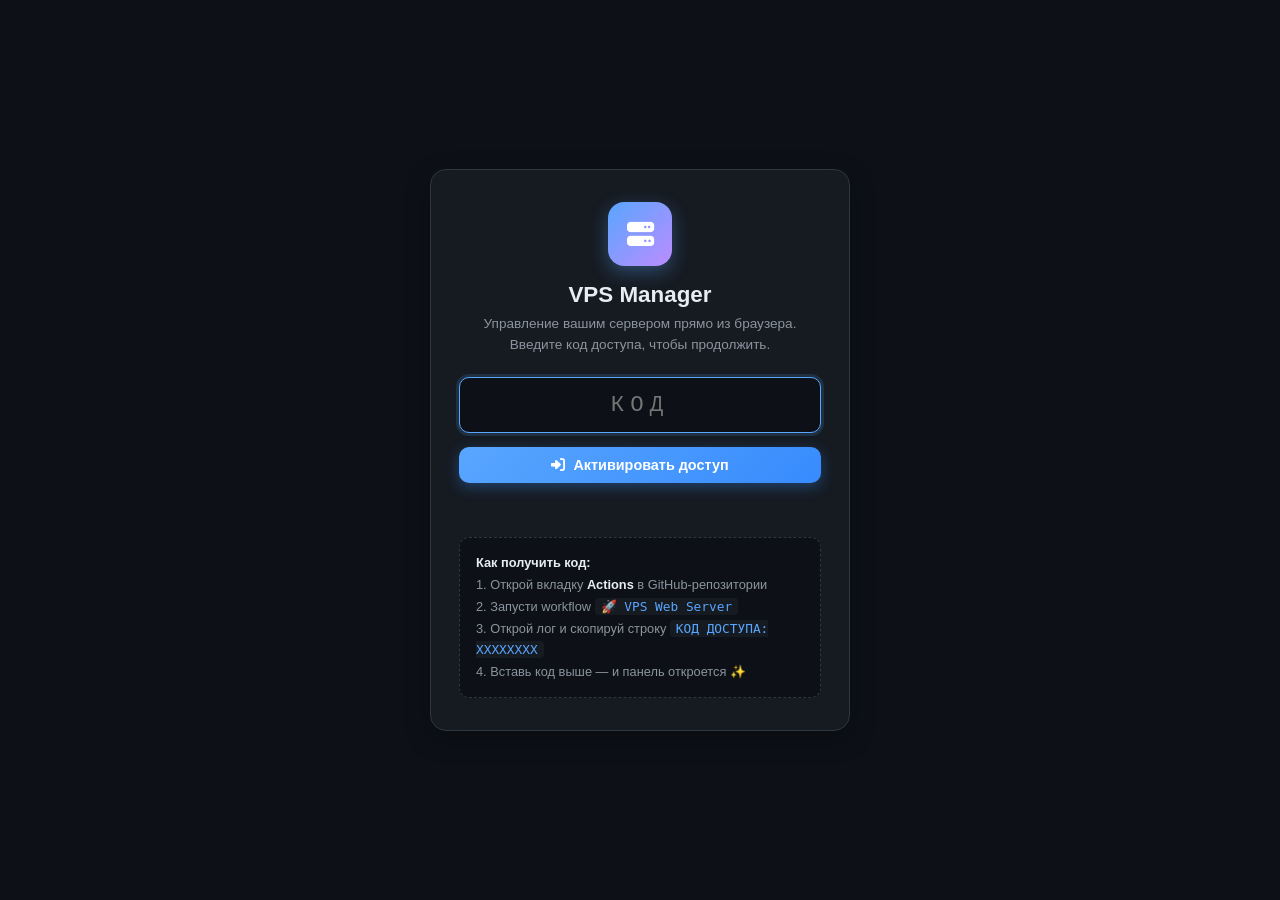
<file: web/index.html>
<!DOCTYPE html>
<html lang="ru">
<head>
    <meta charset="UTF-8">
    <meta name="viewport" content="width=device-width, initial-scale=1.0">
    <title>VPS Manager — управление сервером</title>
    <meta name="description" content="Веб-панель управления VPS через GitHub Actions. Без Telegram бота.">
    <link rel="icon" href="data:image/svg+xml,<svg xmlns='http://www.w3.org/2000/svg' viewBox='0 0 100 100'><text y='.9em' font-size='90'>🖥️</text></svg>">
    <link rel="stylesheet" href="https://cdnjs.cloudflare.com/ajax/libs/font-awesome/6.5.1/css/all.min.css">
    <link rel="stylesheet" href="css/style.css">
</head>
<body>

<!-- ============================================================ -->
<!-- ЭКРАН АВТОРИЗАЦИИ (ввод кода из GitHub Actions)              -->
<!-- ============================================================ -->
<div class="auth-screen" id="authScreen">
    <div class="auth-card">
        <div class="auth-logo"><i class="fas fa-server"></i></div>
        <h1>VPS Manager</h1>
        <p class="subtitle">Управление вашим сервером прямо из браузера.<br>Введите код доступа, чтобы продолжить.</p>

        <input type="text" class="code-input" id="codeInput" placeholder="КОД" maxlength="8" autocomplete="off" spellcheck="false">
        <button class="btn primary block" id="activateBtn">
            <i class="fas fa-right-to-bracket"></i> Активировать доступ
        </button>
        <div class="auth-error" id="authError"></div>

        <div class="howto">
            <b>Как получить код:</b><br>
            1. Открой вкладку <b>Actions</b> в GitHub-репозитории<br>
            2. Запусти workflow <code>🚀 VPS Web Server</code><br>
            3. Открой лог и скопируй строку <code>КОД ДОСТУПА: XXXXXXXX</code><br>
            4. Вставь код выше — и панель откроется ✨
        </div>
    </div>
</div>

<!-- ============================================================ -->
<!-- ОСНОВНОЙ ИНТЕРФЕЙС                                           -->
<!-- ============================================================ -->
<div class="app" id="app">

    <!-- Шапка -->
    <header class="header">
        <div class="brand">
            <div class="logo"><i class="fas fa-server"></i></div>
            <div>
                <div class="title">VPS Manager</div>
                <div class="sub" id="hostLabel">GitHub Actions Runner</div>
            </div>
        </div>

        <span class="status-pill" id="statusPill">
            <span class="dot"></span><span id="statusText">онлайн</span>
        </span>

        <div class="spacer"></div>

        <span class="timer-chip" id="timerChip" title="До конца доступа">
            <i class="far fa-clock"></i> <span id="timerText">--:--</span>
        </span>
        <span class="ip-chip" id="ipChip" title="Скопировать IP">
            <i class="fas fa-globe"></i> <span id="ipText">—</span>
        </span>
        <button class="btn danger" id="revokeBtn" title="Отозвать доступ">
            <i class="fas fa-user-slash"></i>
        </button>
    </header>

    <!-- Навигация -->
    <nav class="nav">
        <button class="nav-btn active" data-page="dashboard"><i class="fas fa-gauge-high"></i> Дашборд</button>
        <button class="nav-btn" data-page="files"><i class="fas fa-folder-tree"></i> Файлы</button>
        <button class="nav-btn" data-page="terminal"><i class="fas fa-terminal"></i> Терминал</button>
    </nav>

    <!-- Контент -->
    <main class="content">

        <!-- ============ ДАШБОРД ============ -->
        <section class="page active" id="page-dashboard">
            <div class="grid cols-4">
                <div class="metric">
                    <div class="label"><i class="fas fa-microchip"></i> CPU</div>
                    <div class="value" id="mCpu">—</div>
                    <div class="bar"><div class="cpu-fill" id="cpuBar" style="width:0%"></div></div>
                    <div class="hint" id="coresHint">ядер: —</div>
                </div>
                <div class="metric">
                    <div class="label"><i class="fas fa-memory"></i> Память</div>
                    <div class="value" id="mRam">—</div>
                    <div class="bar"><div class="ram-fill" id="ramBar" style="width:0%"></div></div>
                    <div class="hint" id="ramHint">из — МБ</div>
                </div>
                <div class="metric">
                    <div class="label"><i class="fas fa-hard-drive"></i> Диск</div>
                    <div class="value" id="mDisk">—</div>
                    <div class="bar"><div class="disk-fill" id="diskBar" style="width:0%"></div></div>
                    <div class="hint" id="diskHint">— / —</div>
                </div>
                <div class="metric">
                    <div class="label"><i class="fas fa-stopwatch"></i> Uptime</div>
                    <div class="value" id="mUptime">—</div>
                    <div class="bar"><div class="cpu-fill" style="width:100%"></div></div>
                    <div class="hint" id="timeHint">—</div>
                </div>
            </div>

            <div class="grid cols-2" style="margin-top:14px">
                <div class="card">
                    <div class="card-title"><i class="fas fa-circle-info" style="color:var(--accent)"></i> Информация о сервере</div>
                    <div class="card-body">
                        <ul class="info-list">
                            <li><span class="k">ОС</span><span class="v" id="iOs">—</span></li>
                            <li><span class="k">Ядро</span><span class="v mono" id="iKernel">—</span></li>
                            <li><span class="k">Хостнейм</span><span class="v mono" id="iHost">—</span></li>
                            <li><span class="k">Публичный IP</span><span class="v mono" id="iIp">—</span></li>
                            <li><span class="k">Текущее время</span><span class="v" id="iTime">—</span></li>
                            <li><span class="k">Доступ до</span><span class="v" id="iExpires">—</span></li>
                        </ul>
                    </div>
                </div>

                <div class="card">
                    <div class="card-title"><i class="fas fa-key" style="color:var(--success)"></i> Данные для SSH</div>
                    <div class="card-body">
                        <ul class="info-list">
                            <li><span class="k">IP-адрес</span><span class="v mono" id="sIp">—</span></li>
                            <li><span class="k">Пользователь</span><span class="v mono">runner</span></li>
                            <li><span class="k">Пароль</span><span class="v mono" id="sPass">—</span></li>
                        </ul>
                        <div class="ssh-box">
                            <span id="sshCmd">ssh runner@—</span>
                            <button class="copy-btn" onclick="copyText(document.getElementById('sshCmd').textContent)">
                                <i class="far fa-copy"></i> копировать
                            </button>
                        </div>
                    </div>
                </div>
            </div>
        </section>

        <!-- ============ ФАЙЛЫ ============ -->
        <section class="page" id="page-files">
            <div class="card">
                <div class="files-toolbar">
                    <div class="crumbs" id="crumbs"><i class="fas fa-house"></i> /</div>
                    <button class="tool-btn" onclick="goUp()"><i class="fas fa-arrow-up"></i> Наверх</button>
                    <button class="tool-btn" onclick="showNewModal('dir')"><i class="fas fa-folder-plus"></i> Папка</button>
                    <button class="tool-btn" onclick="showNewModal('file')"><i class="fas fa-file-circle-plus"></i> Файл</button>
                    <button class="tool-btn upload" onclick="document.getElementById('uploadInput').click()">
                        <i class="fas fa-upload"></i> Загрузить
                    </button>
                    <input type="file" id="uploadInput" hidden multiple>
                    <button class="tool-btn" onclick="loadFiles()"><i class="fas fa-rotate"></i></button>
                </div>
                <table class="file-table">
                    <thead>
                        <tr>
                            <th style="width:45%">Имя</th>
                            <th>Размер</th>
                            <th class="d-hide">Изменён</th>
                            <th class="d-hide">Права</th>
                            <th style="text-align:right">Действия</th>
                        </tr>
                    </thead>
                    <tbody id="fileRows">
                        <tr><td colspan="5"><div class="empty-state"><div class="big">⏳</div>Загрузка…</div></td></tr>
                    </tbody>
                </table>
            </div>
        </section>

        <!-- ============ ТЕРМИНАЛ ============ -->
        <section class="page" id="page-terminal">
            <div class="terminal">
                <div class="terminal-head">
                    <div class="term-dots"><span></span><span></span><span></span></div>
                    <div class="t-title" id="termTitle">runner@vps — bash</div>
                    <span class="running-badge" id="runBadge"><i class="fas fa-spinner spinner"></i> выполняется…</span>
                    <button class="copy-btn" onclick="clearTerminal()" title="Очистить"><i class="fas fa-eraser"></i> clear</button>
                </div>
                <div class="terminal-output" id="termOut"></div>
                <div class="terminal-input-row">
                    <span class="p">$</span>
                    <input type="text" id="termIn" placeholder="введите команду и нажмите Enter…" autocomplete="off" spellcheck="false">
                    <button class="copy-btn" onclick="sendCommand()">Выполнить <i class="fas fa-arrow-right"></i></button>
                </div>
            </div>
        </section>
    </main>
</div>

<!-- ============ МОДАЛКА: новый файл/папка ============ -->
<div class="modal-overlay" id="newModal">
    <div class="modal">
        <div class="modal-head">
            <span id="newModalTitle">Новый файл</span>
            <button onclick="closeModal('newModal')">✕</button>
        </div>
        <div class="modal-body field">
            <label>Имя</label>
            <input type="text" id="newName" placeholder="например: script.sh" autocomplete="off">
        </div>
        <div class="modal-foot">
            <button class="btn" onclick="closeModal('newModal')">Отмена</button>
            <button class="btn primary" onclick="createEntry()"><i class="fas fa-check"></i> Создать</button>
        </div>
    </div>
</div>

<!-- ============ МОДАЛКА: редактор файлов ============ -->
<div class="modal-overlay" id="editorModal">
    <div class="modal wide">
        <div class="modal-head">
            <span><i class="fas fa-pen"></i> Редактор — <span id="editorName"></span></span>
            <button onclick="closeModal('editorModal')">✕</button>
        </div>
        <div class="modal-body">
            <textarea class="editor-area" id="editorArea" spellcheck="false"></textarea>
        </div>
        <div class="modal-foot">
            <button class="btn" onclick="closeModal('editorModal')">Отмена</button>
            <button class="btn primary" id="saveBtn" onclick="saveFile()"><i class="fas fa-floppy-disk"></i> Сохранить</button>
        </div>
    </div>
</div>

<div class="toast-wrap" id="toastWrap"></div>

<script src="js/app.js"></script>
</body>
</html>
</file>
<file: web/css/style.css>
/* ============================================================
   VPS MANAGER — стили сайта управления сервером
   Тёмная тема в стиле GitHub Dark
   ============================================================ */

* {
    margin: 0;
    padding: 0;
    box-sizing: border-box;
    font-family: -apple-system, BlinkMacSystemFont, 'Segoe UI', Roboto, 'Inter', sans-serif;
}

:root {
    --bg: #0d1117;
    --bg-soft: #161b22;
    --bg-hover: #1f2530;
    --border: #30363d;
    --fg: #e6edf3;
    --muted: #8b949e;
    --accent: #58a6ff;
    --accent-soft: rgba(88, 166, 255, 0.15);
    --success: #3fb950;
    --warning: #d29922;
    --danger: #f85149;
    --purple: #bc8cff;
    --radius: 12px;
    --shadow: 0 8px 24px rgba(0, 0, 0, 0.35);
}

html, body {
    height: 100%;
}

body {
    background:
        radial-gradient(1000px 500px at 80% -10%, rgba(88, 166, 255, 0.08), transparent),
        radial-gradient(800px 400px at 10% 110%, rgba(188, 140, 255, 0.06), transparent),
        var(--bg);
    color: var(--fg);
    min-height: 100vh;
    display: flex;
    flex-direction: column;
}

::-webkit-scrollbar { width: 8px; height: 8px; }
::-webkit-scrollbar-track { background: transparent; }
::-webkit-scrollbar-thumb { background: var(--border); border-radius: 4px; }
::-webkit-scrollbar-thumb:hover { background: var(--muted); }

button { font-family: inherit; }

/* ============================================================
   ЭКРАН АВТОРИЗАЦИИ (ввод кода)
   ============================================================ */
.auth-screen {
    position: fixed;
    inset: 0;
    display: flex;
    align-items: center;
    justify-content: center;
    padding: 20px;
    z-index: 100;
    background: var(--bg);
}
.auth-screen.hidden { display: none; }

.auth-card {
    width: 100%;
    max-width: 420px;
    background: var(--bg-soft);
    border: 1px solid var(--border);
    border-radius: 16px;
    padding: 32px 28px;
    box-shadow: var(--shadow);
    text-align: center;
    animation: fadeUp .4s ease;
}
@keyframes fadeUp {
    from { opacity: 0; transform: translateY(14px); }
    to   { opacity: 1; transform: none; }
}

.auth-logo {
    width: 64px;
    height: 64px;
    margin: 0 auto 16px;
    border-radius: 16px;
    background: linear-gradient(135deg, var(--accent), var(--purple));
    display: flex;
    align-items: center;
    justify-content: center;
    font-size: 1.7rem;
    color: #fff;
    box-shadow: 0 6px 18px rgba(88, 166, 255, 0.35);
}

.auth-card h1 { font-size: 1.4rem; margin-bottom: 6px; }
.auth-card .subtitle { color: var(--muted); font-size: .85rem; line-height: 1.5; margin-bottom: 22px; }

.code-input {
    width: 100%;
    background: var(--bg);
    border: 1px solid var(--border);
    border-radius: 10px;
    color: var(--fg);
    font-family: 'JetBrains Mono', 'Courier New', monospace;
    font-size: 1.4rem;
    letter-spacing: 6px;
    text-align: center;
    text-transform: uppercase;
    padding: 14px;
    outline: none;
    transition: border-color .2s, box-shadow .2s;
}
.code-input:focus {
    border-color: var(--accent);
    box-shadow: 0 0 0 3px var(--accent-soft);
}

.btn {
    display: inline-flex;
    align-items: center;
    justify-content: center;
    gap: 8px;
    border: 1px solid var(--border);
    background: var(--bg);
    color: var(--fg);
    border-radius: 10px;
    padding: 10px 16px;
    font-size: .9rem;
    font-weight: 600;
    cursor: pointer;
    transition: all .18s;
}
.btn:hover { background: var(--bg-hover); border-color: var(--muted); }
.btn:active { transform: scale(.97); }
.btn.primary {
    background: linear-gradient(135deg, var(--accent), #388bfd);
    border: none;
    color: #fff;
    box-shadow: 0 4px 14px rgba(56, 139, 253, .35);
}
.btn.primary:hover { filter: brightness(1.1); }
.btn.danger { color: var(--danger); }
.btn.danger:hover { background: rgba(248, 81, 73, .1); border-color: var(--danger); }
.btn.block { width: 100%; margin-top: 14px; }
.btn:disabled { opacity: .5; cursor: not-allowed; }

.auth-error {
    color: var(--danger);
    font-size: .85rem;
    margin-top: 14px;
    min-height: 1.2em;
}

.howto {
    margin-top: 24px;
    text-align: left;
    background: var(--bg);
    border: 1px dashed var(--border);
    border-radius: 10px;
    padding: 14px 16px;
    font-size: .8rem;
    color: var(--muted);
    line-height: 1.7;
}
.howto b { color: var(--fg); }
.howto code {
    background: var(--bg-soft);
    padding: 1px 6px;
    border-radius: 4px;
    color: var(--accent);
    font-family: monospace;
}

/* ============================================================
   ОСНОВНОЙ ИНТЕРФЕЙС
   ============================================================ */
.app { display: none; flex-direction: column; min-height: 100vh; }
.app.active { display: flex; animation: fadeUp .35s ease; }

/* ---------- Шапка ---------- */
.header {
    display: flex;
    align-items: center;
    gap: 16px;
    padding: 14px 24px;
    background: rgba(22, 27, 34, .8);
    backdrop-filter: blur(8px);
    border-bottom: 1px solid var(--border);
    position: sticky;
    top: 0;
    z-index: 50;
}
.brand { display: flex; align-items: center; gap: 12px; }
.brand .logo {
    width: 38px; height: 38px;
    border-radius: 10px;
    background: linear-gradient(135deg, var(--accent), var(--purple));
    display: flex; align-items: center; justify-content: center;
    color: #fff; font-size: 1rem;
}
.brand .title { font-weight: 700; font-size: 1.05rem; line-height: 1.2; }
.brand .sub { font-size: .72rem; color: var(--muted); }

.status-pill {
    display: inline-flex; align-items: center; gap: 7px;
    background: rgba(63, 185, 80, .12);
    color: var(--success);
    border: 1px solid rgba(63, 185, 80, .35);
    font-size: .75rem; font-weight: 600;
    padding: 5px 12px; border-radius: 999px;
}
.status-pill .dot {
    width: 8px; height: 8px; border-radius: 50%;
    background: var(--success);
    animation: pulse 2s infinite;
}
.status-pill.offline { background: rgba(248,81,73,.12); color: var(--danger); border-color: rgba(248,81,73,.35); }
.status-pill.offline .dot { background: var(--danger); animation: none; }
@keyframes pulse { 0%,100%{opacity:1} 50%{opacity:.3} }

.header .spacer { flex: 1; }

.ip-chip {
    font-family: monospace;
    font-size: .8rem;
    background: var(--bg);
    border: 1px solid var(--border);
    padding: 6px 12px;
    border-radius: 8px;
    color: var(--accent);
    cursor: pointer;
    transition: border-color .2s;
}
.ip-chip:hover { border-color: var(--accent); }

.timer-chip {
    font-size: .78rem;
    color: var(--muted);
    background: var(--bg);
    border: 1px solid var(--border);
    padding: 6px 12px;
    border-radius: 8px;
    font-family: monospace;
}

/* ---------- Навигация ---------- */
.nav {
    display: flex;
    gap: 4px;
    padding: 10px 24px 0;
    border-bottom: 1px solid var(--border);
    background: rgba(13, 17, 23, .6);
    overflow-x: auto;
}
.nav-btn {
    display: flex; align-items: center; gap: 8px;
    background: none; border: none;
    color: var(--muted);
    padding: 10px 16px;
    font-size: .88rem; font-weight: 600;
    cursor: pointer;
    border-bottom: 2px solid transparent;
    white-space: nowrap;
    transition: color .2s;
}
.nav-btn:hover { color: var(--fg); }
.nav-btn.active { color: var(--accent); border-bottom-color: var(--accent); }

/* ---------- Контент ---------- */
.content { flex: 1; padding: 20px 24px; min-height: 0; }
.page { display: none; }
.page.active { display: block; animation: fadeUp .25s ease; }

.card {
    background: var(--bg-soft);
    border: 1px solid var(--border);
    border-radius: var(--radius);
    overflow: hidden;
}
.card-title {
    padding: 12px 18px;
    border-bottom: 1px solid var(--border);
    font-weight: 700;
    font-size: .9rem;
    display: flex; align-items: center; gap: 8px;
    background: rgba(13,17,23,.4);
}
.card-body { padding: 18px; }

/* ---------- Дашборд ---------- */
.grid { display: grid; gap: 14px; }
.grid.cols-4 { grid-template-columns: repeat(4, 1fr); }
.grid.cols-2 { grid-template-columns: repeat(2, 1fr); }

.metric {
    background: var(--bg-soft);
    border: 1px solid var(--border);
    border-radius: var(--radius);
    padding: 16px 18px;
    position: relative;
    overflow: hidden;
    transition: transform .15s, border-color .15s;
}
.metric:hover { transform: translateY(-2px); border-color: var(--muted); }
.metric .label {
    font-size: .68rem; text-transform: uppercase; letter-spacing: 1px;
    color: var(--muted); display: flex; align-items: center; gap: 6px;
}
.metric .value { font-size: 1.7rem; font-weight: 800; margin: 6px 0 8px; }
.metric .hint { font-size: .72rem; color: var(--muted); }
.bar { height: 6px; background: var(--bg); border-radius: 3px; overflow: hidden; }
.bar > div { height: 100%; border-radius: 3px; transition: width .6s ease; }
.bar .cpu-fill { background: linear-gradient(90deg, var(--accent), #79c0ff); }
.bar .ram-fill { background: linear-gradient(90deg, var(--success), #56d364); }
.bar .disk-fill { background: linear-gradient(90deg, var(--warning), #e3b341); }

.info-list { list-style: none; }
.info-list li {
    display: flex; justify-content: space-between; gap: 12px;
    padding: 9px 0;
    border-bottom: 1px dashed rgba(48, 54, 61, .6);
    font-size: .86rem;
}
.info-list li:last-child { border-bottom: none; }
.info-list .k { color: var(--muted); }
.info-list .v { font-weight: 600; text-align: right; word-break: break-all; }
.info-list .v.mono { font-family: monospace; color: var(--accent); }

.ssh-box {
    margin-top: 14px;
    background: var(--bg);
    border: 1px solid var(--border);
    border-radius: 10px;
    padding: 12px 14px;
    font-family: monospace;
    font-size: .82rem;
    display: flex; align-items: center; justify-content: space-between; gap: 10px;
    color: #7ee787;
}
.copy-btn {
    background: var(--bg-soft); border: 1px solid var(--border);
    color: var(--muted); border-radius: 6px; padding: 4px 10px;
    cursor: pointer; font-size: .75rem; transition: all .2s;
}
.copy-btn:hover { color: var(--fg); border-color: var(--accent); }

/* ---------- Файлы ---------- */
.files-toolbar {
    display: flex; align-items: center; gap: 8px;
    padding: 10px 14px;
    border-bottom: 1px solid var(--border);
    flex-wrap: wrap;
    background: rgba(13,17,23,.4);
}
.crumbs {
    flex: 1;
    font-family: monospace;
    font-size: .8rem;
    color: var(--muted);
    display: flex; align-items: center; gap: 4px;
    overflow: hidden; white-space: nowrap;
    min-width: 140px;
}
.crumbs a { color: var(--accent); cursor: pointer; text-decoration: none; }
.crumbs a:hover { text-decoration: underline; }
.tool-btn {
    display: inline-flex; align-items: center; gap: 6px;
    background: var(--bg); border: 1px solid var(--border);
    color: var(--muted); border-radius: 8px;
    padding: 7px 12px; font-size: .78rem; font-weight: 600;
    cursor: pointer; transition: all .18s;
}
.tool-btn:hover { color: var(--fg); border-color: var(--accent); background: var(--bg-hover); }
.tool-btn.upload { color: var(--success); border-color: rgba(63,185,80,.4); }

.file-table { width: 100%; border-collapse: collapse; }
.file-table th {
    text-align: left; font-size: .68rem; text-transform: uppercase;
    letter-spacing: 1px; color: var(--muted); font-weight: 600;
    padding: 10px 16px; border-bottom: 1px solid var(--border);
}
.file-table td { padding: 10px 16px; border-bottom: 1px solid rgba(48,54,61,.4); font-size: .86rem; }
.file-table tr.folder-row { cursor: pointer; }
.file-table tbody tr { transition: background .12s; }
.file-table tbody tr:hover { background: rgba(88,166,255,.06); }

.f-name { display: flex; align-items: center; gap: 10px; font-weight: 500; }
.f-icon { font-size: 1rem; width: 22px; text-align: center; }
.f-icon.dir { color: var(--warning); }
.f-icon.py { color: var(--accent); }
.f-icon.sh { color: var(--success); }
.f-icon.img { color: var(--purple); }
.f-icon.zip { color: var(--warning); }
.f-icon.doc { color: #79c0ff; }
.f-size, .f-date, .f-perms { color: var(--muted); font-size: .76rem; font-family: monospace; }
.f-actions { display: flex; gap: 4px; justify-content: flex-end; }
.icon-btn {
    background: none; border: 1px solid transparent;
    color: var(--muted); border-radius: 6px;
    width: 30px; height: 30px; cursor: pointer;
    display: inline-flex; align-items: center; justify-content: center;
    font-size: .82rem; transition: all .15s;
}
.icon-btn:hover { color: var(--fg); background: var(--bg-hover); border-color: var(--border); }
.icon-btn.del:hover { color: var(--danger); border-color: var(--danger); background: rgba(248,81,73,.08); }

.empty-state {
    text-align: center; padding: 60px 20px; color: var(--muted);
}
.empty-state .big { font-size: 2.6rem; margin-bottom: 10px; opacity: .4; }

/* ---------- Терминал ---------- */
.terminal {
    background: #0a0c10;
    border-radius: var(--radius);
    border: 1px solid var(--border);
    display: flex;
    flex-direction: column;
    height: calc(100vh - 260px);
    min-height: 380px;
    overflow: hidden;
}
.terminal-head {
    display: flex; align-items: center; gap: 10px;
    padding: 10px 16px;
    border-bottom: 1px solid var(--border);
    background: var(--bg-soft);
}
.term-dots { display: flex; gap: 6px; }
.term-dots span { width: 11px; height: 11px; border-radius: 50%; }
.term-dots span:nth-child(1){ background:#ff5f57 }
.term-dots span:nth-child(2){ background:#febc2e }
.term-dots span:nth-child(3){ background:#28c840 }
.terminal-head .t-title { font-size: .8rem; color: var(--muted); font-family: monospace; flex: 1; }

.terminal-output {
    flex: 1;
    overflow-y: auto;
    padding: 14px 16px;
    font-family: 'JetBrains Mono', 'Courier New', monospace;
    font-size: .82rem;
    line-height: 1.55;
    white-space: pre-wrap;
    word-break: break-word;
}
.line { display: block; }
.line .prompt { color: var(--success); font-weight: 700; }
.line .cmd { color: #f0e6d0; }
.line.out { color: #b1bac4; }
.line.err { color: var(--danger); }
.line.ok { color: var(--success); }
.line.dim { color: var(--muted); font-style: italic; }

.terminal-input-row {
    display: flex; align-items: center; gap: 10px;
    padding: 10px 14px;
    border-top: 1px solid var(--border);
    background: var(--bg-soft);
}
.terminal-input-row .p { color: var(--success); font-family: monospace; font-weight: 700; }
.terminal-input-row input {
    flex: 1;
    background: transparent;
    border: none;
    outline: none;
    color: var(--fg);
    font-family: 'JetBrains Mono', 'Courier New', monospace;
    font-size: .88rem;
}
.running-badge {
    font-size: .7rem; color: var(--warning);
    display: none; align-items: center; gap: 6px;
}
.running-badge.show { display: inline-flex; }
.spinner { animation: spin 1s linear infinite; }
@keyframes spin { to { transform: rotate(360deg); } }

/* ---------- Модалки ---------- */
.modal-overlay {
    position: fixed; inset: 0;
    background: rgba(1, 4, 9, .7);
    backdrop-filter: blur(3px);
    display: none;
    align-items: center; justify-content: center;
    z-index: 200;
    padding: 20px;
}
.modal-overlay.open { display: flex; }
.modal {
    width: 100%; max-width: 440px;
    background: var(--bg-soft);
    border: 1px solid var(--border);
    border-radius: 14px;
    box-shadow: var(--shadow);
    animation: fadeUp .25s ease;
    max-height: 90vh;
    display: flex; flex-direction: column;
}
.modal.wide { max-width: 860px; }
.modal-head {
    padding: 14px 18px;
    border-bottom: 1px solid var(--border);
    font-weight: 700;
    display: flex; align-items: center; justify-content: space-between;
}
.modal-head button { background:none;border:none;color:var(--muted);cursor:pointer;font-size:1.1rem }
.modal-body { padding: 18px; overflow-y: auto; }
.modal-foot { padding: 14px 18px; border-top: 1px solid var(--border); display: flex; gap: 10px; justify-content: flex-end; }

.field label { display:block; font-size:.78rem; color:var(--muted); margin-bottom:6px; }
.field input[type=text] {
    width: 100%;
    background: var(--bg);
    border: 1px solid var(--border);
    border-radius: 8px;
    color: var(--fg);
    padding: 10px 12px;
    font-size: .9rem;
    outline: none;
}
.field input[type=text]:focus { border-color: var(--accent); }

.editor-area {
    width: 100%;
    min-height: 55vh;
    background: #0a0c10;
    border: 1px solid var(--border);
    border-radius: 10px;
    color: #c9d1d9;
    font-family: 'JetBrains Mono', 'Courier New', monospace;
    font-size: .84rem;
    line-height: 1.6;
    padding: 14px;
    resize: vertical;
    outline: none;
    white-space: pre;
    overflow-wrap: normal;
    overflow-x: auto;
}
.editor-area:focus { border-color: var(--accent); }

/* ---------- Тосты ---------- */
.toast-wrap { position: fixed; bottom: 20px; right: 20px; z-index: 300; display:flex; flex-direction:column; gap:10px }
.toast {
    background: var(--bg-soft);
    border: 1px solid var(--border);
    border-left: 3px solid var(--accent);
    border-radius: 10px;
    padding: 12px 16px;
    font-size: .85rem;
    box-shadow: var(--shadow);
    animation: slideIn .3s ease;
    max-width: 320px;
}
.toast.success { border-left-color: var(--success); }
.toast.error { border-left-color: var(--danger); }
@keyframes slideIn { from { opacity:0; transform: translateX(30px);} to {opacity:1;transform:none} }

/* ---------- Адаптив ---------- */
@media (max-width: 900px) {
    .grid.cols-4 { grid-template-columns: repeat(2, 1fr); }
}
@media (max-width: 640px) {
    .header { padding: 12px 14px; flex-wrap: wrap; gap: 10px; }
    .timer-chip { display: none; }
    .content { padding: 14px; }
    .nav { padding: 8px 10px 0; }
    .nav-btn { padding: 8px 10px; font-size: .8rem; }
    .grid.cols-2 { grid-template-columns: 1fr; }
    .f-date, .f-perms, .file-table th.d-hide { display: none; }
    .terminal { height: calc(100vh - 300px); }
}
</file>
